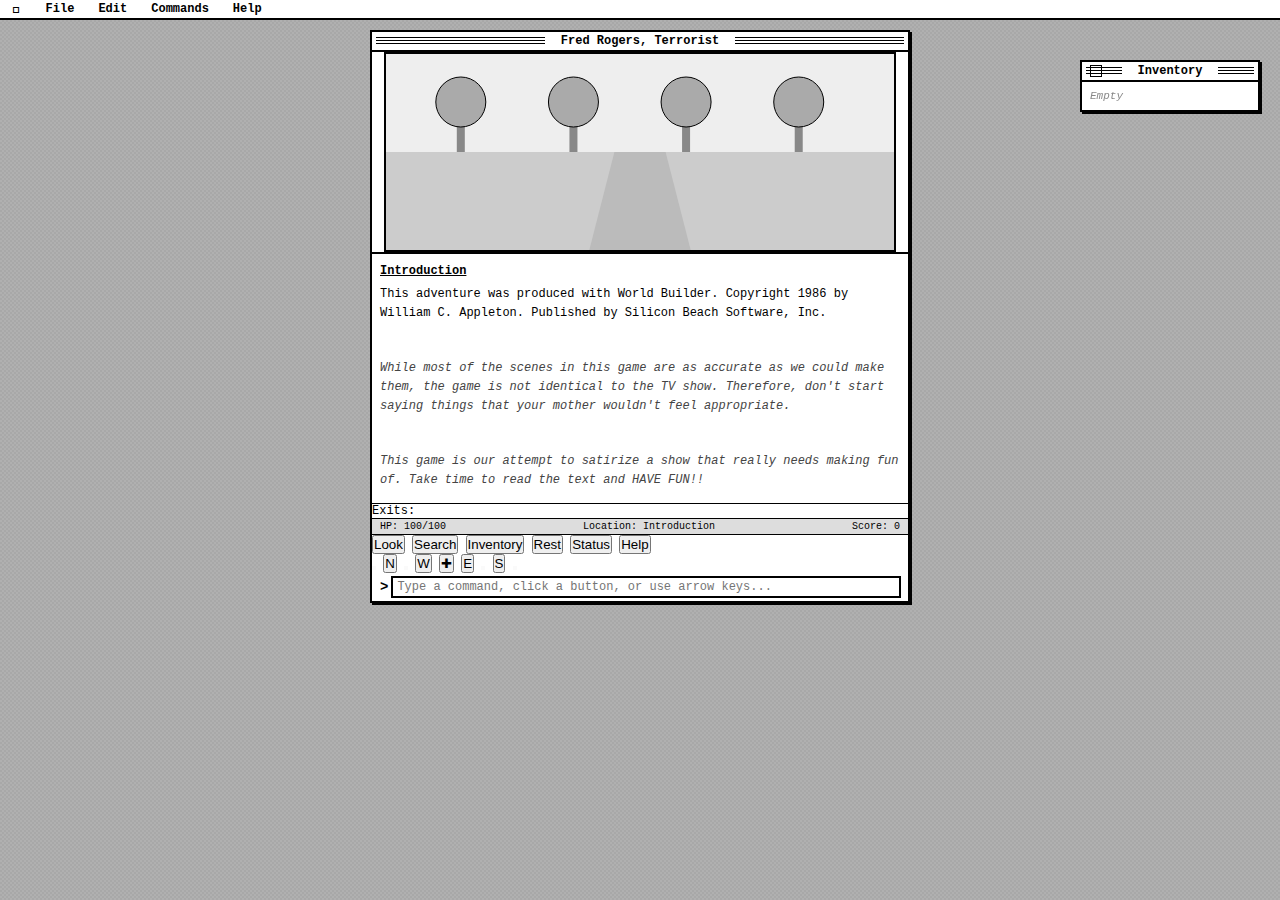
<file: fred-rogers-terrorist/index.html>
<!DOCTYPE html>
<html lang="en">
<head>
    <meta charset="UTF-8">
    <meta name="viewport" content="width=device-width, initial-scale=1.0">
    <title>Fred Rogers, Terrorist</title>
    <link rel="stylesheet" href="style.css">
</head>
<body>
    <div id="desktop">
        <div id="menu-bar">
            <span class="menu-item apple-menu">&#63743;</span>
            <span class="menu-item"><strong>File</strong></span>
            <span class="menu-item"><strong>Edit</strong></span>
            <span class="menu-item"><strong>Commands</strong></span>
            <span class="menu-item"><strong>Help</strong></span>
        </div>

        <div id="game-window">
            <div id="title-bar">
                <div class="title-bar-lines left"></div>
                <span id="window-title">Fred Rogers, Terrorist</span>
                <div class="title-bar-lines right"></div>
            </div>

            <div id="game-content">
                <div id="scene-image">
                    <canvas id="scene-canvas" width="512" height="200"></canvas>
                </div>

                <div id="text-area">
                    <div id="game-text"></div>
                </div>

                <!-- Exits bar showing available directions as clickable links -->
                <div id="exits-bar">
                    <span class="exits-label">Exits:</span>
                    <div id="exits-list"></div>
                </div>

                <div id="status-bar">
                    <span id="status-hp">HP: 100</span>
                    <span id="status-location">Location: Introduction</span>
                    <span id="status-score">Score: 0</span>
                </div>

                <!-- Action buttons panel -->
                <div id="action-panel">
                    <div id="action-buttons">
                        <button class="action-btn" onclick="runCommand('look')" title="Look around">Look</button>
                        <button class="action-btn" onclick="runCommand('search')" title="Search the area">Search</button>
                        <button class="action-btn" onclick="runCommand('inventory')" title="Check inventory">Inventory</button>
                        <button class="action-btn" onclick="runCommand('rest')" title="Rest and heal">Rest</button>
                        <button class="action-btn" onclick="runCommand('status')" title="Check status">Status</button>
                        <button class="action-btn" onclick="runCommand('help')" title="Show help">Help</button>
                    </div>

                    <!-- Compass rose for navigation -->
                    <div id="compass">
                        <button class="compass-btn" id="compass-nw" disabled></button>
                        <button class="compass-btn" id="compass-n" onclick="runCommand('north')" title="Go North (&#8593;)">N</button>
                        <button class="compass-btn" id="compass-ne" disabled></button>
                        <button class="compass-btn" id="compass-w" onclick="runCommand('west')" title="Go West (&#8592;)">W</button>
                        <button class="compass-btn compass-center" id="compass-center">
                            <span id="compass-up" class="compass-ud hidden" onclick="runCommand('up')" title="Go Up (Shift+&#8593;)">U</span>
                            <span id="compass-dot">&#x271A;</span>
                            <span id="compass-down" class="compass-ud hidden" onclick="runCommand('down')" title="Go Down (Shift+&#8595;)">D</span>
                        </button>
                        <button class="compass-btn" id="compass-e" onclick="runCommand('east')" title="Go East (&#8594;)">E</button>
                        <button class="compass-btn" id="compass-sw" disabled></button>
                        <button class="compass-btn" id="compass-s" onclick="runCommand('south')" title="Go South (&#8595;)">S</button>
                        <button class="compass-btn" id="compass-se" disabled></button>
                    </div>
                </div>

                <div id="input-area">
                    <label for="command-input">&gt;</label>
                    <input type="text" id="command-input" autofocus autocomplete="off" placeholder="Type a command, click a button, or use arrow keys...">
                </div>
            </div>
        </div>

        <div id="inventory-window" class="mac-window hidden">
            <div class="title-bar small">
                <div class="title-bar-lines left"></div>
                <span>Inventory</span>
                <div class="title-bar-lines right"></div>
                <div class="close-box" onclick="toggleInventory()"></div>
            </div>
            <div id="inventory-list"></div>
        </div>
    </div>

    <!-- Context menu for right-clicking items/characters -->
    <div id="context-menu" class="hidden">
        <div id="context-menu-items"></div>
    </div>

    <script src="engine.js"></script>
    <script src="data.js"></script>
    <script src="game.js"></script>
</body>
</html>
</file>
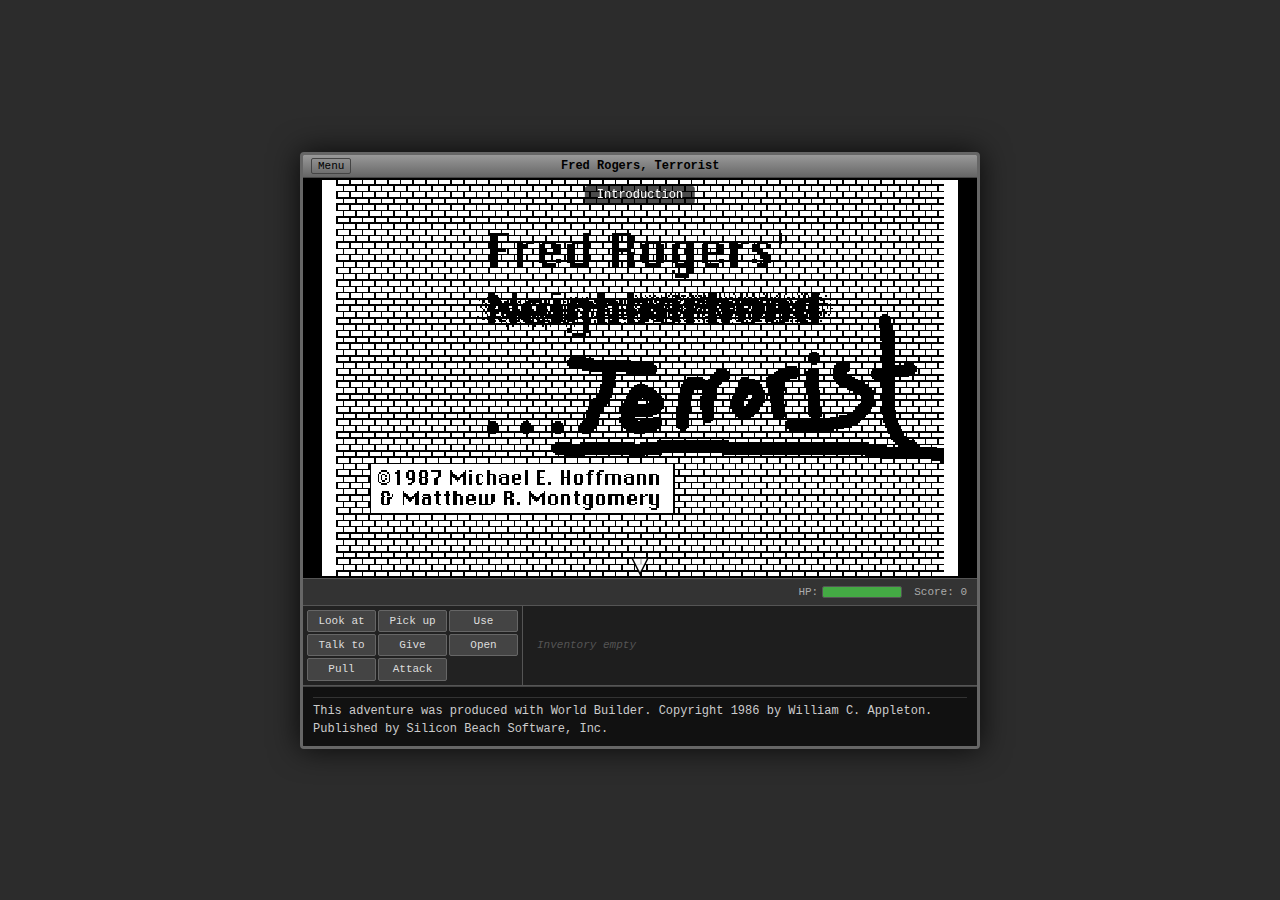
<file: fred-rogers-terrorist/v2/index.html>
<!DOCTYPE html>
<html lang="en">
<head>
    <meta charset="UTF-8">
    <meta name="viewport" content="width=680">
    <title>Fred Rogers, Terrorist — Point & Click Adventure</title>
    <link rel="stylesheet" href="style.css">
</head>
<body>

<div id="game-container">
    <!-- Title Bar -->
    <div id="title-bar">
        <button class="menu-toggle" id="menu-btn">Menu</button>
        <span class="title-text">Fred Rogers, Terrorist</span>
        <span style="width:40px"></span>
    </div>

    <!-- Scene Area -->
    <div id="scene-wrapper">
        <div id="room-name-overlay"></div>
        <canvas id="scene-canvas" width="640" height="400"></canvas>
        <div id="transition-overlay"></div>
        <!-- Dialogue box gets inserted here -->
        <div id="dialogue-container"></div>
        <!-- Combat overlay gets inserted here -->
        <div id="combat-container"></div>
        <!-- Game over overlay -->
        <div id="game-over-overlay" class="hidden"></div>
    </div>

    <!-- Status Bar -->
    <div id="status-bar"></div>

    <!-- Lower Panel: Verbs + Inventory -->
    <div id="lower-panel">
        <div id="verb-panel"></div>
        <div id="inventory-bar"></div>
    </div>

    <!-- Message Log -->
    <div id="message-log"></div>
</div>

<!-- Game Menu (overlay) -->
<div id="game-menu"></div>

<!-- ===========================================
     SCRIPT LOADING ORDER
     =========================================== -->

<!-- Engine -->
<script src="engine/EventBus.js"></script>
<script src="engine/GameState.js"></script>
<script src="engine/SceneRenderer.js"></script>
<script src="engine/VerbSystem.js"></script>
<script src="engine/InputManager.js"></script>
<script src="engine/CommandExecutor.js"></script>
<script src="engine/DialogueManager.js"></script>
<script src="engine/CombatManager.js"></script>
<script src="engine/TransitionManager.js"></script>
<script src="engine/SaveManager.js"></script>

<!-- Data (must load after engine, before UI) -->
<script src="data/constants.js"></script>
<script src="data/items.js"></script>
<script src="data/characters.js"></script>
<script src="data/rooms.js"></script>
<script src="data/dialogues.js"></script>
<script src="data/scripts.js"></script>

<!-- UI -->
<script src="ui/VerbPanel.js"></script>
<script src="ui/InventoryBar.js"></script>
<script src="ui/StatusBar.js"></script>
<script src="ui/MessageLog.js"></script>
<script src="ui/DialogueBox.js"></script>
<script src="ui/CombatOverlay.js"></script>
<script src="ui/CursorManager.js"></script>
<script src="ui/GameMenu.js"></script>

<!-- Main Entry Point -->
<script src="main.js"></script>

</body>
</html>
</file>
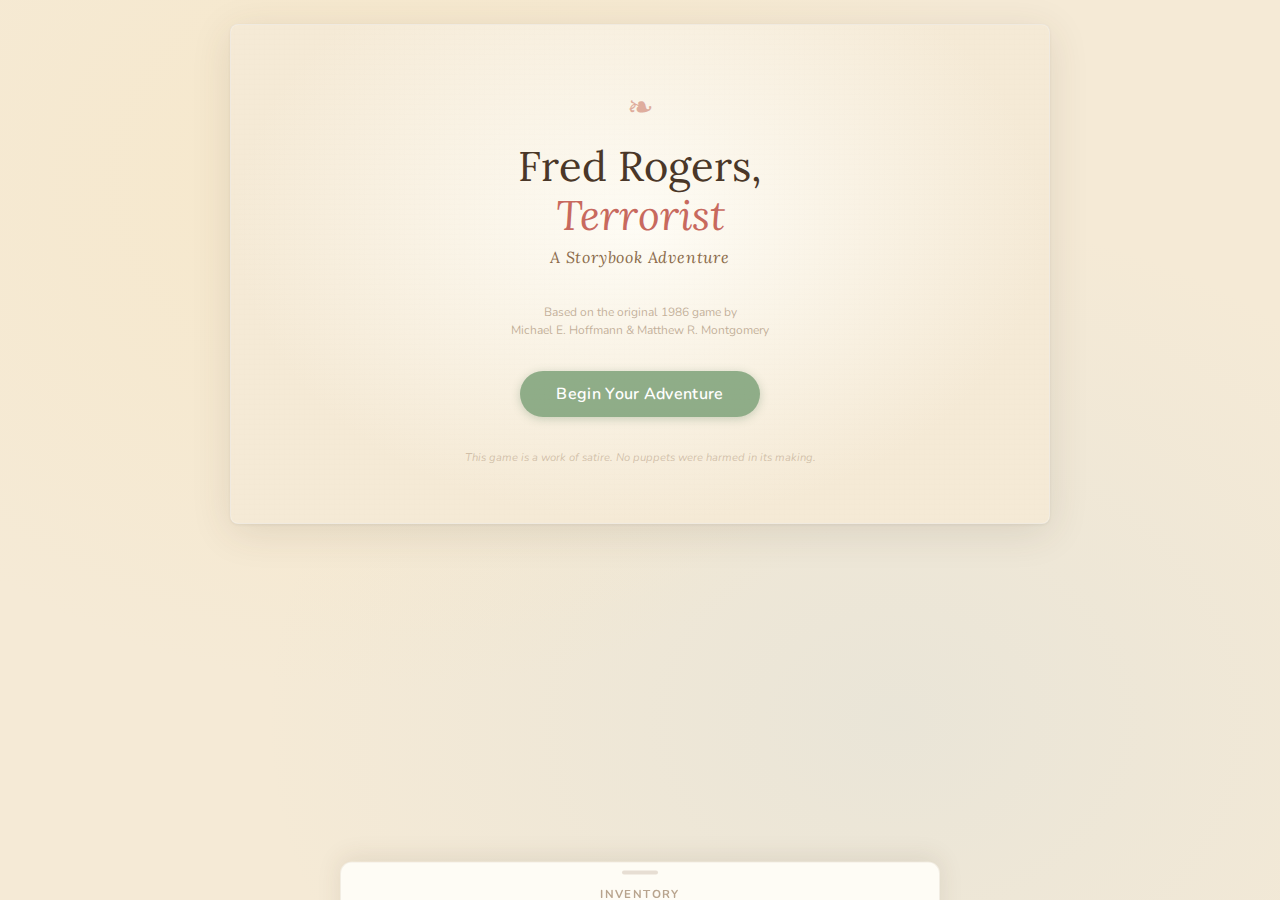
<file: fred-rogers-terrorist/v3/index.html>
<!DOCTYPE html>
<html lang="en">
<head>
    <meta charset="UTF-8">
    <meta name="viewport" content="width=device-width, initial-scale=1.0">
    <title>Fred Rogers, Terrorist — A Storybook Adventure</title>
    <link rel="preconnect" href="https://fonts.googleapis.com">
    <link rel="preconnect" href="https://fonts.gstatic.com" crossorigin>
    <link href="https://fonts.googleapis.com/css2?family=Lora:ital,wght@0,400;0,600;1,400;1,600&family=Nunito:wght@400;600;700&display=swap" rel="stylesheet">
    <link rel="stylesheet" href="style.css">
</head>
<body>

<!-- Inline SVG filters for hand-drawn / watercolor effects -->
<svg width="0" height="0" style="position:absolute" aria-hidden="true">
    <defs>
        <filter id="hand-drawn">
            <feTurbulence type="turbulence" baseFrequency="0.015 0.02"
                          numOctaves="3" result="turbulence" seed="2"/>
            <feDisplacementMap in="SourceGraphic" in2="turbulence"
                               scale="1.5" xChannelSelector="R" yChannelSelector="G"/>
        </filter>
        <filter id="watercolor">
            <feTurbulence type="fractalNoise" baseFrequency="0.04"
                          numOctaves="4" result="noise"/>
            <feDisplacementMap in="SourceGraphic" in2="noise"
                               scale="3" xChannelSelector="R" yChannelSelector="G"/>
            <feGaussianBlur stdDeviation="0.4"/>
        </filter>
        <filter id="paper-grain">
            <feTurbulence type="fractalNoise" baseFrequency="0.65"
                          numOctaves="4" stitchTiles="stitch" result="grain"/>
            <feColorMatrix type="saturate" values="0" in="grain" result="bwgrain"/>
            <feBlend in="SourceGraphic" in2="bwgrain" mode="multiply"/>
        </filter>
        <filter id="soft-glow">
            <feGaussianBlur stdDeviation="3" result="blur"/>
            <feComposite in="SourceGraphic" in2="blur" operator="over"/>
        </filter>
    </defs>
</svg>

<div id="game-wrapper">

    <!-- ==================== TITLE SCREEN ==================== -->
    <div id="title-screen">
        <div class="title-ornament">&#x2767;</div>
        <h1>Fred Rogers,<br><span class="title-accent">Terrorist</span></h1>
        <p class="subtitle">A Storybook Adventure</p>
        <p class="title-tagline">Based on the original 1986 game by<br>Michael E. Hoffmann &amp; Matthew R. Montgomery</p>
        <button id="begin-btn">Begin Your Adventure</button>
        <p class="title-disclaimer">
            <em>This game is a work of satire. No puppets were harmed in its making.</em>
        </p>
    </div>

    <!-- ==================== MAIN GAME ==================== -->
    <div id="game-container">

        <!-- Top nav -->
        <nav id="game-nav">
            <span id="score-display" class="score-badge" aria-live="polite">Score: 0</span>
            <button id="menu-btn" class="nav-btn" aria-label="Open menu">&#9776;</button>
        </nav>

        <!-- Room header -->
        <header id="room-header">
            <h2 id="room-name"></h2>
        </header>

        <!-- Scene viewport -->
        <main id="scene-viewport">
            <div id="scene-layer">
                <!-- Scene art layers and hotspot divs are built dynamically -->
            </div>
            <div id="transition-overlay"></div>
        </main>

        <!-- Narration area -->
        <div id="narration-area">
            <div id="narration-text"></div>
        </div>

        <!-- ==================== DIALOGUE OVERLAY ==================== -->
        <div id="dialogue-overlay" aria-live="polite">
            <div id="dialogue-portrait"></div>
            <div id="dialogue-content">
                <div id="dialogue-speaker"></div>
                <div id="dialogue-text"></div>
                <div id="dialogue-options"></div>
                <div id="dialogue-drop-zone" aria-label="Drop an item here to give it">
                    <span class="drop-icon">&#x2709;</span>
                    <span class="drop-text">Drag an item here...</span>
                </div>
            </div>
        </div>

    </div>

    <!-- ==================== CONTEXT MENU ==================== -->
    <div id="context-menu" role="menu" aria-label="Actions"></div>

    <!-- ==================== INVENTORY DRAWER ==================== -->
    <div id="inventory-drawer">
        <div id="drawer-handle" role="button" aria-label="Toggle inventory" tabindex="0">
            <div class="handle-notch"></div>
            <span class="handle-label">Inventory</span>
        </div>
        <div id="drawer-contents">
            <div id="inventory-empty">Your pockets are empty.</div>
        </div>
    </div>

    <!-- ==================== GAME MENU OVERLAY ==================== -->
    <div id="menu-overlay" class="hidden">
        <div id="menu-panel">
            <h3 class="menu-title">~ Menu ~</h3>
            <button class="menu-action" id="menu-save">Save Game</button>
            <button class="menu-action" id="menu-load">Load Game</button>
            <button class="menu-action" id="menu-restart">Restart</button>
            <button class="menu-action" id="menu-resume">Resume</button>
        </div>
    </div>

</div>

<!-- ==================== SCRIPTS ==================== -->
<script src="js/engine.js"></script>
<script src="js/narrator.js"></script>
<script src="js/items.js"></script>
<script src="js/characters.js"></script>
<script src="js/dialogues.js"></script>
<script src="js/scenes.js"></script>
<script src="js/inventory.js"></script>
<script src="js/main.js"></script>

</body>
</html>
</file>
<file: fred-rogers-terrorist/style.css>
/* Classic Mac System 6 aesthetic */

@font-face {
    font-family: 'Chicago';
    src: local('Chicago');
}

* {
    margin: 0;
    padding: 0;
    box-sizing: border-box;
}

body {
    background-color: #a8a8a8;
    background-image: url('data:image/svg+xml,<svg xmlns="http://www.w3.org/2000/svg" width="4" height="4"><rect width="4" height="4" fill="%23a8a8a8"/><rect x="0" y="0" width="2" height="2" fill="%23b0b0b0"/><rect x="2" y="2" width="2" height="2" fill="%23b0b0b0"/></svg>');
    font-family: 'Chicago', 'Geneva', 'Monaco', 'Courier New', monospace;
    font-size: 12px;
    color: #000;
    overflow: hidden;
    height: 100vh;
    cursor: default;
    -webkit-font-smoothing: none;
    image-rendering: pixelated;
}

/* Menu Bar */
#menu-bar {
    background: #fff;
    border-bottom: 2px solid #000;
    padding: 2px 8px;
    display: flex;
    gap: 16px;
    height: 20px;
    align-items: center;
    font-size: 12px;
    position: fixed;
    top: 0;
    left: 0;
    right: 0;
    z-index: 100;
}

.menu-item {
    cursor: default;
    padding: 0 4px;
}

.apple-menu {
    font-size: 16px;
    line-height: 1;
}

/* Desktop */
#desktop {
    padding-top: 20px;
    height: 100vh;
    display: flex;
    justify-content: center;
    align-items: flex-start;
    padding-top: 30px;
}

/* Game Window */
#game-window {
    background: #fff;
    border: 2px solid #000;
    box-shadow: 2px 2px 0 #000;
    width: 540px;
    max-height: calc(100vh - 40px);
    display: flex;
    flex-direction: column;
    position: relative;
}

/* Title Bar */
#title-bar, .title-bar {
    background: #fff;
    border-bottom: 2px solid #000;
    padding: 2px 4px;
    display: flex;
    align-items: center;
    justify-content: center;
    gap: 8px;
    height: 20px;
    cursor: default;
    flex-shrink: 0;
}

.title-bar-lines {
    flex: 1;
    height: 10px;
    background: repeating-linear-gradient(
        to bottom,
        transparent 0px,
        transparent 1px,
        #000 1px,
        #000 2px,
        transparent 2px,
        transparent 3px
    );
}

#window-title, .title-bar span {
    font-size: 12px;
    font-weight: bold;
    white-space: nowrap;
    padding: 0 8px;
}

.close-box {
    width: 12px;
    height: 12px;
    border: 1px solid #000;
    position: absolute;
    left: 8px;
    cursor: pointer;
}

/* Game Content */
#game-content {
    display: flex;
    flex-direction: column;
    overflow: hidden;
    flex: 1;
}

/* Scene Image Area */
#scene-image {
    border-bottom: 2px solid #000;
    background: #fff;
    display: flex;
    justify-content: center;
    align-items: center;
    flex-shrink: 0;
}

#scene-canvas {
    width: 512px;
    height: 200px;
    display: block;
    image-rendering: pixelated;
}

/* Text Area */
#text-area {
    padding: 8px;
    overflow-y: auto;
    flex: 1;
    min-height: 180px;
    max-height: 250px;
    border-bottom: 1px solid #000;
    background: #fff;
}

#game-text {
    line-height: 1.6;
    font-size: 12px;
}

#game-text p {
    margin-bottom: 8px;
}

#game-text .room-name {
    font-weight: bold;
    text-decoration: underline;
    margin-bottom: 4px;
}

#game-text .system-msg {
    font-style: italic;
    color: #444;
}

#game-text .combat-msg {
    font-weight: bold;
}

#game-text .item-msg {
    color: #333;
}

#game-text .error-msg {
    font-style: italic;
}

#game-text .win-msg {
    font-weight: bold;
    font-size: 14px;
    text-align: center;
    padding: 12px;
    border: 2px solid #000;
    margin: 8px;
}

#game-text .lose-msg {
    font-weight: bold;
    text-align: center;
    padding: 12px;
    border: 2px double #000;
    margin: 8px;
}

/* Status Bar */
#status-bar {
    background: #ddd;
    border-top: 1px solid #000;
    border-bottom: 1px solid #000;
    padding: 2px 8px;
    display: flex;
    justify-content: space-between;
    font-size: 10px;
    flex-shrink: 0;
}

/* Input Area */
#input-area {
    display: flex;
    align-items: center;
    padding: 4px 8px;
    background: #fff;
    flex-shrink: 0;
}

#input-area label {
    font-weight: bold;
    margin-right: 4px;
    font-size: 14px;
}

#command-input {
    flex: 1;
    border: 1px solid #000;
    padding: 2px 4px;
    font-family: 'Chicago', 'Geneva', 'Monaco', 'Courier New', monospace;
    font-size: 12px;
    background: #fff;
    outline: none;
    -webkit-font-smoothing: none;
}

#command-input:focus {
    box-shadow: 0 0 0 1px #000;
}

/* Inventory Window */
#inventory-window {
    position: fixed;
    top: 60px;
    right: 20px;
    background: #fff;
    border: 2px solid #000;
    box-shadow: 2px 2px 0 #000;
    width: 180px;
    z-index: 50;
}

#inventory-window .title-bar {
    position: relative;
}

#inventory-list {
    padding: 8px;
    font-size: 11px;
    max-height: 200px;
    overflow-y: auto;
}

#inventory-list .inv-item {
    padding: 2px 0;
    cursor: default;
}

#inventory-list .inv-item:before {
    content: '• ';
}

#inventory-list .inv-empty {
    font-style: italic;
    color: #888;
}

.hidden {
    display: none !important;
}

/* Scrollbar styling */
#text-area::-webkit-scrollbar {
    width: 16px;
}

#text-area::-webkit-scrollbar-track {
    background: #fff;
    border-left: 1px solid #000;
}

#text-area::-webkit-scrollbar-thumb {
    background: #aaa;
    border: 1px solid #000;
}

#text-area::-webkit-scrollbar-button:single-button:vertical:decrement {
    background: #ddd;
    border: 1px solid #000;
    height: 16px;
}

#text-area::-webkit-scrollbar-button:single-button:vertical:increment {
    background: #ddd;
    border: 1px solid #000;
    height: 16px;
}

/* Dialog box for game over / restart */
.dialog-overlay {
    position: fixed;
    top: 0;
    left: 0;
    right: 0;
    bottom: 0;
    background: rgba(0, 0, 0, 0.3);
    display: flex;
    justify-content: center;
    align-items: center;
    z-index: 200;
}

.dialog-box {
    background: #fff;
    border: 2px solid #000;
    box-shadow: 3px 3px 0 #000;
    padding: 16px;
    max-width: 300px;
    text-align: center;
}

.dialog-box p {
    margin-bottom: 12px;
    font-size: 12px;
}

.dialog-box button {
    background: #fff;
    border: 2px solid #000;
    padding: 4px 16px;
    font-family: 'Chicago', 'Geneva', 'Monaco', 'Courier New', monospace;
    font-size: 12px;
    cursor: pointer;
    box-shadow: 2px 2px 0 #000;
    margin: 0 4px;
}

.dialog-box button:active {
    box-shadow: none;
    transform: translate(2px, 2px);
}

.dialog-box button.primary {
    background: #000;
    color: #fff;
}
</file>
<file: fred-rogers-terrorist/v3/style.css>
/**
 * Fred Rogers, Terrorist v3 — Storybook Adventure
 * CSS Design System
 */

/* ============================================
   DESIGN TOKENS
   ============================================ */
:root {
    /* Warm storybook palette */
    --cream: #fdf6e3;
    --parchment: #f5ead6;
    --warm-white: #fefcf5;
    --soft-yellow: #f9e4b7;
    --muted-red: #c8695e;
    --dusty-rose: #d4907e;
    --sage-green: #8fad88;
    --forest-green: #5a7d5a;
    --dusty-blue: #7a9bb5;
    --sky-blue: #a8c8e0;
    --warm-brown: #8b6b4a;
    --dark-brown: #4a3728;
    --charcoal: #3a3530;
    --soft-black: #2d2926;

    /* Typography */
    --font-narration: 'Lora', 'Georgia', serif;
    --font-ui: 'Nunito', 'Segoe UI', sans-serif;

    /* Layout */
    --game-width: 820px;
    --scene-ratio: 16 / 10;
    --radius-soft: 12px;
    --radius-round: 24px;

    /* Shadows */
    --shadow-soft: 0 4px 20px rgba(74, 55, 40, 0.15);
    --shadow-paper: inset 0 2px 8px rgba(74, 55, 40, 0.08);
    --shadow-glow: 0 0 14px rgba(249, 228, 183, 0.6);

    /* Transitions */
    --ease-gentle: 0.4s cubic-bezier(0.25, 0.46, 0.45, 0.94);
    --ease-bounce: 0.5s cubic-bezier(0.34, 1.56, 0.64, 1);
}

/* ============================================
   RESET & BASE
   ============================================ */
*, *::before, *::after {
    margin: 0;
    padding: 0;
    box-sizing: border-box;
}

body {
    background:
        radial-gradient(ellipse at 30% 20%, rgba(249,228,183,0.35) 0%, transparent 50%),
        radial-gradient(ellipse at 70% 80%, rgba(168,200,224,0.15) 0%, transparent 50%),
        var(--parchment);
    font-family: var(--font-narration);
    color: var(--dark-brown);
    min-height: 100vh;
    display: flex;
    justify-content: center;
    align-items: flex-start;
    padding: 1.5rem 1rem;
    line-height: 1.6;
    -webkit-font-smoothing: antialiased;
}

/* ============================================
   GAME WRAPPER — "Open Book" Container
   ============================================ */
#game-wrapper {
    position: relative;
    width: 100%;
    max-width: var(--game-width);
    min-height: 500px;
    background: var(--warm-white);
    border-radius: 8px;
    box-shadow:
        0 1px 3px rgba(0,0,0,0.06),
        0 8px 40px rgba(74,55,40,0.12),
        var(--shadow-paper);
    overflow: hidden;
    border: 1px solid rgba(139,107,74,0.12);
}

/* Paper grain texture overlay */
#game-wrapper::before {
    content: '';
    position: absolute;
    inset: 0;
    background-image:
        repeating-linear-gradient(0deg, transparent, transparent 3px, rgba(139,107,74,0.012) 3px, transparent 5px),
        repeating-linear-gradient(90deg, transparent, transparent 3px, rgba(139,107,74,0.008) 3px, transparent 5px);
    pointer-events: none;
    z-index: 500;
}

/* ============================================
   TITLE SCREEN
   ============================================ */
#title-screen {
    position: absolute;
    inset: 0;
    z-index: 200;
    display: flex;
    flex-direction: column;
    align-items: center;
    justify-content: center;
    background:
        radial-gradient(ellipse at 50% 40%, var(--warm-white) 0%, var(--parchment) 70%),
        var(--cream);
    text-align: center;
    padding: 2rem;
}

#title-screen.hidden {
    display: none;
}

.title-ornament {
    font-size: 2rem;
    color: var(--dusty-rose);
    margin-bottom: 0.5rem;
    opacity: 0.7;
}

#title-screen h1 {
    font-family: var(--font-narration);
    font-size: 2.6rem;
    font-weight: 400;
    color: var(--dark-brown);
    line-height: 1.2;
    margin-bottom: 0.3rem;
}

.title-accent {
    color: var(--muted-red);
    font-style: italic;
}

.subtitle {
    font-family: var(--font-narration);
    font-size: 1rem;
    color: var(--warm-brown);
    font-style: italic;
    margin-bottom: 2rem;
    letter-spacing: 0.05em;
}

.title-tagline {
    font-family: var(--font-ui);
    font-size: 0.75rem;
    color: rgba(139,107,74,0.5);
    line-height: 1.5;
    margin-bottom: 2rem;
}

#begin-btn {
    font-family: var(--font-ui);
    font-size: 1rem;
    font-weight: 600;
    padding: 12px 36px;
    background: var(--sage-green);
    color: white;
    border: none;
    border-radius: var(--radius-round);
    cursor: pointer;
    box-shadow: 0 2px 10px rgba(90,125,90,0.3);
    transition: all 0.2s ease;
    letter-spacing: 0.02em;
}

#begin-btn:hover {
    background: var(--forest-green);
    transform: translateY(-2px);
    box-shadow: 0 4px 16px rgba(90,125,90,0.4);
}

#begin-btn:active {
    transform: translateY(0);
}

.title-disclaimer {
    font-family: var(--font-ui);
    font-size: 0.7rem;
    color: rgba(139,107,74,0.35);
    margin-top: 2rem;
}

/* ============================================
   GAME CONTAINER
   ============================================ */
#game-container {
    position: relative;
    display: flex;
    flex-direction: column;
    min-height: 400px;
}

/* ============================================
   GAME NAV
   ============================================ */
#game-nav {
    position: absolute;
    top: 8px;
    right: 12px;
    z-index: 60;
    display: flex;
    align-items: center;
    gap: 6px;
}

.nav-btn {
    background: rgba(253,246,227,0.8);
    border: 1px solid rgba(139,107,74,0.15);
    border-radius: 6px;
    padding: 4px 10px;
    font-size: 1.1rem;
    color: var(--warm-brown);
    cursor: pointer;
    transition: all 0.15s;
    backdrop-filter: blur(4px);
}

.nav-btn:hover {
    background: var(--warm-white);
    box-shadow: var(--shadow-soft);
}

.score-badge {
    font-family: var(--font-ui);
    font-size: 0.72rem;
    font-weight: 700;
    color: var(--warm-brown);
    background: rgba(253,246,227,0.8);
    border: 1px solid rgba(139,107,74,0.12);
    border-radius: 10px;
    padding: 3px 10px;
    letter-spacing: 0.02em;
    backdrop-filter: blur(4px);
}

/* ============================================
   ROOM HEADER
   ============================================ */
#room-header {
    text-align: center;
    padding: 0.6rem 1rem 0.3rem;
    background: linear-gradient(to bottom, rgba(245,234,214,0.5), transparent);
}

#room-header h2 {
    font-family: var(--font-narration);
    font-weight: 400;
    font-size: 1.35rem;
    color: var(--warm-brown);
    letter-spacing: 0.02em;
}

#room-header h2::before,
#room-header h2::after {
    content: '\2767'; /* ❧ ornament */
    margin: 0 0.6rem;
    color: var(--dusty-rose);
    font-size: 0.9rem;
    opacity: 0.5;
    vertical-align: middle;
}

/* ============================================
   SCENE VIEWPORT
   ============================================ */
#scene-viewport {
    position: relative;
    width: calc(100% - 2.5rem);
    aspect-ratio: var(--scene-ratio);
    margin: 0.25rem auto 0.5rem;
    border-radius: var(--radius-soft);
    overflow: hidden;
    box-shadow:
        var(--shadow-paper),
        inset 0 0 50px rgba(139,107,74,0.04);
    background: var(--cream);
}

/* Watercolor edge frame */
#scene-viewport::after {
    content: '';
    position: absolute;
    inset: -1px;
    border: 3px solid rgba(139,107,74,0.15);
    border-radius: inherit;
    filter: url(#watercolor);
    pointer-events: none;
    z-index: 10;
}

#scene-layer {
    position: absolute;
    inset: 0;
    transition: opacity 0.35s ease;
}

#scene-layer.fading {
    opacity: 0;
}

/* Scene art base layer classes */
.scene-el {
    position: absolute;
    pointer-events: none;
}

/* ============================================
   SCENE ART PRIMITIVES
   ============================================ */

/* Walls & floors */
.art-wall {
    background: linear-gradient(to bottom, var(--cream), var(--parchment));
}

.art-floor-wood {
    background:
        repeating-linear-gradient(90deg,
            rgba(139,107,74,0.06) 0px, transparent 1px, transparent 48px, rgba(139,107,74,0.06) 49px),
        linear-gradient(to bottom, #c4a882, #b09572);
}

.art-floor-tile {
    background:
        repeating-conic-gradient(rgba(139,107,74,0.04) 0% 25%, transparent 0% 50%) 0 0 / 20px 20px,
        linear-gradient(to bottom, #d8cfc0, #c8bfb0);
}

.art-sky {
    background: linear-gradient(to bottom, var(--sky-blue), #cfe0ee 50%, var(--cream));
}

.art-grass {
    background: linear-gradient(to bottom, #a3c49a, var(--sage-green), var(--forest-green));
}

.art-grass-dark {
    background: linear-gradient(to bottom, var(--sage-green), #4a6b4a, #3a5a3a);
}

.art-water {
    background: linear-gradient(to bottom, #5a7d8a, #3d5c6a, #2d4c5a);
    overflow: hidden;
}

.art-water::after {
    content: '';
    position: absolute;
    inset: 0;
    background: repeating-linear-gradient(
        0deg, transparent, transparent 6px, rgba(255,255,255,0.04) 6px, transparent 12px
    );
    animation: waterRipple 4s linear infinite;
}

@keyframes waterRipple {
    0%   { transform: translateY(0); }
    100% { transform: translateY(-12px); }
}

.art-darkness {
    background: radial-gradient(ellipse at 50% 40%, #2a2520 0%, #110e0b 70%, #050403 100%);
}

.art-sewer-wall {
    background: linear-gradient(to bottom, #4a4540, #3a3530, #2d2926);
}

.art-path {
    background: linear-gradient(to bottom, #b09572, #9a8062);
}

.art-door {
    background: linear-gradient(to bottom, #8b6b4a, #7a5a3a);
    border-radius: 3px 3px 0 0;
    box-shadow: inset 0 1px 3px rgba(0,0,0,0.15);
}

.art-window {
    background: linear-gradient(to bottom, #cde4f0, #a8c8e0);
    border: 2px solid #8b7b6a;
    border-radius: 2px;
    box-shadow: inset 0 0 10px rgba(168,200,224,0.4);
}

.art-window-glow {
    background: radial-gradient(ellipse, rgba(249,228,183,0.3) 0%, transparent 70%);
}

.art-furniture {
    border-radius: 3px;
    box-shadow: 0 2px 6px rgba(0,0,0,0.1);
}

.art-tree {
    background: radial-gradient(ellipse at 50% 60%, var(--sage-green), var(--forest-green) 70%);
    border-radius: 50% 50% 5% 5%;
}

.art-trunk {
    background: linear-gradient(to right, #7a5a3a, #8b6b4a, #7a5a3a);
    border-radius: 2px;
}

/* ============================================
   HOTSPOTS
   ============================================ */
.hotspot {
    position: absolute;
    cursor: pointer;
    border-radius: 6px;
    transition: all 0.25s ease;
    z-index: 5;
}

.hotspot:hover {
    box-shadow: var(--shadow-glow);
    background: rgba(249,228,183,0.18);
}

.hotspot:focus-visible {
    outline: 2px solid var(--dusty-blue);
    outline-offset: 2px;
}

.hotspot[data-type="exit"] {
    cursor: pointer;
    background: rgba(139,107,74,0.06);
    border: 1.5px dashed rgba(139,107,74,0.15);
}

.hotspot[data-type="exit"]:hover {
    box-shadow: 0 0 14px rgba(168,200,224,0.5);
    background: rgba(168,200,224,0.15);
    border-color: rgba(122,155,181,0.4);
}

/* Arrow indicator inside exit hotspots */
.exit-arrow {
    position: absolute;
    top: 50%;
    left: 50%;
    transform: translate(-50%, -50%);
    font-size: 1.6rem;
    color: rgba(139,107,74,0.4);
    pointer-events: none;
    font-family: var(--font-ui);
    font-weight: 700;
    text-shadow: 0 1px 3px rgba(255,255,255,0.6);
    animation: exitPulse 2.5s ease-in-out infinite;
}

.hotspot[data-type="exit"]:hover .exit-arrow {
    color: rgba(122,155,181,0.7);
}

/* Show exit labels always */
.hotspot[data-type="exit"] .hotspot-label {
    opacity: 0.6;
    font-size: 0.65rem;
}

.hotspot[data-type="character"] {
    box-shadow: 0 0 10px rgba(200,105,94,0.15);
    background: rgba(200,105,94,0.04);
}

.hotspot[data-type="character"]:hover {
    box-shadow: 0 0 18px rgba(200,105,94,0.4);
    background: rgba(200,105,94,0.1);
}

/* Always show labels for characters and items */
.hotspot[data-type="character"] .hotspot-label,
.hotspot[data-type="item"] .hotspot-label {
    opacity: 0.85;
}

.character-indicator {
    position: absolute;
    top: 50%;
    left: 50%;
    transform: translate(-50%, -50%);
    font-size: 3rem;
    pointer-events: none;
    filter: drop-shadow(0 2px 6px rgba(0,0,0,0.3));
    transition: transform 0.2s ease;
    /* Circular backdrop behind emoji */
    background: radial-gradient(circle, rgba(253,246,227,0.85) 40%, rgba(245,234,214,0.5) 70%, transparent 100%);
    width: 3.6rem;
    height: 3.6rem;
    border-radius: 50%;
    display: flex;
    align-items: center;
    justify-content: center;
    box-shadow: 0 0 12px rgba(200,105,94,0.25);
    animation: characterBob 3s ease-in-out infinite;
}

.hotspot[data-type="character"]:hover .character-indicator {
    transform: translate(-50%, -50%) scale(1.15);
    box-shadow: 0 0 20px rgba(200,105,94,0.4);
}

@keyframes characterBob {
    0%, 100% { transform: translate(-50%, -50%) translateY(0); }
    50%      { transform: translate(-50%, -50%) translateY(-4px); }
}

.item-indicator {
    position: absolute;
    top: 50%;
    left: 50%;
    transform: translate(-50%, -50%);
    font-size: 2rem;
    pointer-events: none;
    filter: drop-shadow(0 2px 4px rgba(0,0,0,0.2));
    transition: transform 0.2s ease;
    /* Rounded backdrop */
    background: radial-gradient(circle, rgba(249,228,183,0.8) 35%, rgba(249,228,183,0.3) 65%, transparent 100%);
    width: 2.6rem;
    height: 2.6rem;
    border-radius: 50%;
    display: flex;
    align-items: center;
    justify-content: center;
    animation: itemShimmer 2.5s ease-in-out infinite;
}

.hotspot[data-type="item"]:hover .item-indicator {
    transform: translate(-50%, -50%) scale(1.2);
}

.hotspot[data-type="item"] {
    box-shadow: 0 0 8px rgba(249,228,183,0.3);
}

@keyframes itemShimmer {
    0%, 100% { box-shadow: 0 0 6px rgba(249,228,183,0.3); }
    50%      { box-shadow: 0 0 16px rgba(249,228,183,0.7); }
}

/* Hotspot tooltip */
.hotspot-label {
    position: absolute;
    bottom: calc(100% + 6px);
    left: 50%;
    transform: translateX(-50%);
    background: var(--warm-white);
    color: var(--dark-brown);
    font-family: var(--font-ui);
    font-size: 0.75rem;
    font-weight: 600;
    padding: 3px 10px;
    border-radius: 8px;
    white-space: nowrap;
    box-shadow: 0 2px 8px rgba(74,55,40,0.15);
    opacity: 0;
    pointer-events: none;
    transition: opacity 0.2s;
    z-index: 15;
}

.hotspot:hover .hotspot-label {
    opacity: 1;
}

/* Exit direction indicators */
.exit-indicator {
    position: absolute;
    font-size: 1.2rem;
    color: rgba(139,107,74,0.25);
    pointer-events: none;
    z-index: 4;
    transition: color 0.3s;
    animation: exitPulse 2.5s ease-in-out infinite;
}

.hotspot[data-type="exit"]:hover ~ .exit-indicator,
.exit-indicator.active {
    color: rgba(139,107,74,0.5);
}

@keyframes exitPulse {
    0%, 100% { opacity: 0.4; }
    50%      { opacity: 0.8; }
}

/* ============================================
   TRANSITION OVERLAY
   ============================================ */
#transition-overlay {
    position: absolute;
    inset: 0;
    background: var(--parchment);
    opacity: 0;
    pointer-events: none;
    z-index: 20;
    transition: opacity 0.3s ease;
}

#transition-overlay.active {
    opacity: 1;
}

/* Directional slide animations for scene entry */
@keyframes slideFromEast {
    from { transform: translateX(40px); opacity: 0; }
    to   { transform: translateX(0);    opacity: 1; }
}
@keyframes slideFromWest {
    from { transform: translateX(-40px); opacity: 0; }
    to   { transform: translateX(0);     opacity: 1; }
}
@keyframes slideFromNorth {
    from { transform: translateY(-30px); opacity: 0; }
    to   { transform: translateY(0);     opacity: 1; }
}
@keyframes slideFromSouth {
    from { transform: translateY(30px); opacity: 0; }
    to   { transform: translateY(0);    opacity: 1; }
}
@keyframes fadeInGentle {
    from { opacity: 0; }
    to   { opacity: 1; }
}

/* ============================================
   NARRATION AREA
   ============================================ */
#narration-area {
    padding: 0.6rem 1.8rem 0.8rem;
    min-height: 70px;
    max-height: 120px;
    overflow-y: auto;
    border-top: 1px solid rgba(139,107,74,0.08);
    background: linear-gradient(to bottom, rgba(253,246,227,0.3), transparent);
}

#narration-text {
    font-family: var(--font-narration);
    font-size: 0.95rem;
    line-height: 1.7;
    color: var(--dark-brown);
}

.narration-line {
    margin-bottom: 0.4rem;
    animation: narrateFadeIn 0.3s ease;
}

@keyframes narrateFadeIn {
    from { opacity: 0; transform: translateY(4px); }
    to   { opacity: 1; transform: translateY(0); }
}

.narration-normal { color: var(--dark-brown); }
.narration-discovery { color: var(--forest-green); font-weight: 500; }
.narration-character { color: var(--muted-red); font-style: italic; }
.narration-item { color: var(--dusty-blue); }
.narration-hint { color: var(--warm-brown); font-style: italic; opacity: 0.7; }

/* Typewriter cursor blink */
.narration-cursor {
    display: inline-block;
    width: 2px;
    height: 1em;
    background: var(--dark-brown);
    margin-left: 1px;
    animation: cursorBlink 0.8s step-end infinite;
    vertical-align: text-bottom;
}

@keyframes cursorBlink {
    0%, 100% { opacity: 1; }
    50%      { opacity: 0; }
}

/* ============================================
   CONTEXT MENU
   ============================================ */
#context-menu {
    position: fixed;
    background: var(--warm-white);
    border-radius: var(--radius-soft);
    box-shadow: 0 4px 24px rgba(74,55,40,0.2);
    padding: 5px;
    display: none;
    z-index: 100;
    min-width: 130px;
    border: 1px solid rgba(139,107,74,0.12);
}

#context-menu.visible {
    display: flex;
    flex-direction: column;
    gap: 1px;
    animation: menuAppear 0.15s ease-out;
}

@keyframes menuAppear {
    from { opacity: 0; transform: translateY(6px) scale(0.95); }
    to   { opacity: 1; transform: translateY(0) scale(1); }
}

.context-action {
    padding: 8px 14px;
    font-family: var(--font-ui);
    font-size: 0.85rem;
    font-weight: 600;
    color: var(--dark-brown);
    border: none;
    background: transparent;
    border-radius: 8px;
    cursor: pointer;
    text-align: left;
    transition: background 0.12s;
    display: flex;
    align-items: center;
    gap: 8px;
}

.context-action:hover {
    background: rgba(143,173,136,0.12);
}

.context-action:active {
    background: rgba(143,173,136,0.2);
}

.action-icon {
    font-size: 0.9rem;
    width: 1.2em;
    text-align: center;
    opacity: 0.6;
}

/* ============================================
   INVENTORY DRAWER
   ============================================ */
#inventory-drawer {
    position: fixed;
    bottom: 0;
    left: 50%;
    transform: translateX(-50%) translateY(calc(100% - 38px));
    width: min(600px, 92vw);
    background: var(--warm-white);
    border-radius: var(--radius-soft) var(--radius-soft) 0 0;
    box-shadow: 0 -4px 24px rgba(74,55,40,0.1);
    transition: transform var(--ease-gentle);
    z-index: 80;
    border: 1px solid rgba(139,107,74,0.1);
    border-bottom: none;
}

#inventory-drawer.open {
    transform: translateX(-50%) translateY(0);
}

#drawer-handle {
    text-align: center;
    padding: 8px 12px;
    cursor: pointer;
    user-select: none;
}

.handle-notch {
    width: 36px;
    height: 4px;
    background: rgba(139,107,74,0.2);
    border-radius: 2px;
    margin: 0 auto 5px;
}

.handle-label {
    font-family: var(--font-ui);
    font-size: 0.72rem;
    font-weight: 700;
    color: var(--warm-brown);
    letter-spacing: 0.12em;
    text-transform: uppercase;
    opacity: 0.6;
}

.handle-count {
    display: inline-block;
    background: var(--muted-red);
    color: white;
    font-family: var(--font-ui);
    font-size: 0.6rem;
    font-weight: 700;
    min-width: 16px;
    height: 16px;
    line-height: 16px;
    text-align: center;
    border-radius: 8px;
    margin-left: 4px;
    vertical-align: middle;
}

#drawer-contents {
    display: flex;
    gap: 6px;
    padding: 8px 14px 14px;
    overflow-x: auto;
    min-height: 80px;
    align-items: flex-start;
}

#inventory-empty {
    font-family: var(--font-ui);
    font-size: 0.8rem;
    color: rgba(139,107,74,0.3);
    font-style: italic;
    padding: 16px 0;
    width: 100%;
    text-align: center;
}

.inventory-card {
    width: 68px;
    min-width: 68px;
    display: flex;
    flex-direction: column;
    align-items: center;
    gap: 4px;
    padding: 6px;
    border-radius: 10px;
    cursor: grab;
    transition: all 0.2s;
    border: 1.5px solid transparent;
    user-select: none;
}

.inventory-card:hover {
    background: rgba(249,228,183,0.3);
    border-color: rgba(139,107,74,0.12);
}

.inventory-card.dragging {
    opacity: 0.4;
    cursor: grabbing;
}

.inventory-card:active {
    cursor: grabbing;
}

.item-icon {
    width: 42px;
    height: 42px;
    border-radius: 8px;
    display: flex;
    align-items: center;
    justify-content: center;
    font-size: 1.4rem;
    background: rgba(245,234,214,0.5);
    border: 1px solid rgba(139,107,74,0.1);
    transition: transform 0.2s;
}

.inventory-card:hover .item-icon {
    transform: scale(1.05);
}

.item-name {
    font-family: var(--font-ui);
    font-size: 0.6rem;
    font-weight: 600;
    color: var(--warm-brown);
    text-align: center;
    line-height: 1.2;
    max-width: 64px;
    overflow: hidden;
    text-overflow: ellipsis;
    white-space: nowrap;
}

/* ============================================
   DIALOGUE OVERLAY
   ============================================ */
#dialogue-overlay {
    position: absolute;
    bottom: 0;
    left: 0;
    right: 0;
    background: linear-gradient(to top, var(--warm-white), rgba(253,246,227,0.97));
    border-top: 2px solid rgba(139,107,74,0.08);
    display: none;
    gap: 16px;
    padding: 16px 20px;
    z-index: 30;
    border-radius: var(--radius-soft) var(--radius-soft) 0 0;
    box-shadow: 0 -4px 20px rgba(74,55,40,0.08);
}

#dialogue-overlay.active {
    display: flex;
    animation: dialogueSlideUp 0.3s ease-out;
}

@keyframes dialogueSlideUp {
    from { transform: translateY(20px); opacity: 0; }
    to   { transform: translateY(0);    opacity: 1; }
}

#dialogue-portrait {
    width: 72px;
    height: 72px;
    border-radius: 50%;
    border: 3px solid var(--dusty-rose);
    flex-shrink: 0;
    display: flex;
    align-items: center;
    justify-content: center;
    font-size: 2rem;
    background: var(--cream);
    box-shadow: 0 2px 8px rgba(0,0,0,0.08);
    overflow: hidden;
}

#dialogue-content {
    flex: 1;
    min-width: 0;
}

#dialogue-speaker {
    font-family: var(--font-ui);
    font-weight: 700;
    font-size: 0.85rem;
    color: var(--muted-red);
    text-transform: uppercase;
    letter-spacing: 0.05em;
    margin-bottom: 4px;
}

#dialogue-text {
    font-family: var(--font-narration);
    font-size: 0.92rem;
    color: var(--charcoal);
    font-style: italic;
    line-height: 1.5;
    margin-bottom: 8px;
}

#dialogue-options {
    display: flex;
    flex-direction: column;
    gap: 3px;
}

.dialogue-option {
    background: transparent;
    border: 1px solid rgba(139,107,74,0.12);
    border-radius: 8px;
    padding: 6px 12px;
    font-family: var(--font-ui);
    font-size: 0.82rem;
    font-weight: 600;
    color: var(--dusty-blue);
    cursor: pointer;
    text-align: left;
    transition: all 0.12s;
}

.dialogue-option:hover {
    background: rgba(122,155,181,0.08);
    border-color: var(--dusty-blue);
    color: var(--dark-brown);
}

#dialogue-drop-zone {
    margin-top: 8px;
    padding: 10px;
    border: 2px dashed rgba(139,107,74,0.18);
    border-radius: 8px;
    text-align: center;
    font-family: var(--font-ui);
    font-size: 0.72rem;
    color: rgba(139,107,74,0.35);
    transition: all 0.2s;
    display: flex;
    align-items: center;
    justify-content: center;
    gap: 6px;
}

#dialogue-drop-zone .drop-icon {
    font-size: 0.9rem;
    opacity: 0.5;
}

#dialogue-drop-zone.drag-over {
    border-color: var(--sage-green);
    background: rgba(143,173,136,0.06);
    color: var(--forest-green);
}

/* ============================================
   MENU OVERLAY
   ============================================ */
#menu-overlay {
    position: fixed;
    inset: 0;
    z-index: 150;
    display: flex;
    justify-content: center;
    align-items: center;
    background: rgba(45,41,38,0.5);
    backdrop-filter: blur(3px);
}

#menu-overlay.hidden {
    display: none;
}

#menu-panel {
    background: var(--warm-white);
    border: 1px solid rgba(139,107,74,0.15);
    border-radius: var(--radius-soft);
    padding: 24px 28px;
    min-width: 240px;
    display: flex;
    flex-direction: column;
    gap: 8px;
    box-shadow: 0 8px 40px rgba(74,55,40,0.2);
}

.menu-title {
    text-align: center;
    font-family: var(--font-narration);
    font-weight: 400;
    font-size: 1.1rem;
    color: var(--warm-brown);
    margin-bottom: 6px;
}

.menu-action {
    font-family: var(--font-ui);
    font-size: 0.9rem;
    font-weight: 600;
    padding: 10px 16px;
    background: transparent;
    border: 1px solid rgba(139,107,74,0.12);
    border-radius: 8px;
    color: var(--dark-brown);
    cursor: pointer;
    transition: all 0.12s;
    text-align: center;
}

.menu-action:hover {
    background: rgba(143,173,136,0.08);
    border-color: var(--sage-green);
}

/* ============================================
   PUZZLE SUCCESS ANIMATION
   ============================================ */
@keyframes puzzleSolved {
    0%   { box-shadow: 0 0 0 0 rgba(249,228,183,0.6); }
    50%  { box-shadow: 0 0 40px 20px rgba(249,228,183,0.3); }
    100% { box-shadow: 0 0 0 0 rgba(249,228,183,0); }
}

.puzzle-success-glow {
    animation: puzzleSolved 1s ease-out;
}

@keyframes characterFadeOut {
    from { opacity: 1; transform: scale(1); }
    to   { opacity: 0; transform: scale(0.9) translateY(-10px); }
}

.character-leaving {
    animation: characterFadeOut 0.6s ease-in forwards;
}

/* ============================================
   SCROLLBAR
   ============================================ */
::-webkit-scrollbar {
    width: 6px;
    height: 6px;
}
::-webkit-scrollbar-track {
    background: transparent;
}
::-webkit-scrollbar-thumb {
    background: rgba(139,107,74,0.15);
    border-radius: 3px;
}
::-webkit-scrollbar-thumb:hover {
    background: rgba(139,107,74,0.25);
}

/* ============================================
   RESPONSIVE
   ============================================ */
@media (max-width: 860px) {
    body {
        padding: 0;
    }
    #game-wrapper {
        border-radius: 0;
        border: none;
        max-width: 100%;
    }
    #scene-viewport {
        width: calc(100% - 1rem);
        border-radius: 8px;
    }
}

@media (max-width: 500px) {
    #title-screen h1 {
        font-size: 2rem;
    }
    #narration-area {
        padding: 0.5rem 1rem;
    }
    #dialogue-overlay {
        flex-direction: column;
        align-items: center;
        text-align: center;
    }
    #dialogue-portrait {
        width: 56px;
        height: 56px;
    }
    .dialogue-option {
        text-align: center;
    }
}

/* ============================================
   AMBIENT ANIMATIONS
   ============================================ */
@keyframes fishBob {
    0%, 100% { transform: translateY(0); }
    50%      { transform: translateY(-4px); }
}

@keyframes gentleSway {
    0%, 100% { transform: rotate(-1deg); }
    50%      { transform: rotate(1deg); }
}

@keyframes flickerGlow {
    0%, 100% { opacity: 0.3; }
    50%      { opacity: 0.6; }
}

@keyframes drip {
    0%       { transform: translateY(0); opacity: 0.6; }
    80%      { transform: translateY(20px); opacity: 0.3; }
    100%     { transform: translateY(20px); opacity: 0; }
}

.animate-bob {
    animation: fishBob 3s ease-in-out infinite;
}

.animate-sway {
    animation: gentleSway 4s ease-in-out infinite;
}

.animate-flicker {
    animation: flickerGlow 2s ease-in-out infinite;
}

/* ============================================
   DRAG GHOST
   ============================================ */
.drag-ghost {
    position: fixed;
    pointer-events: none;
    z-index: 300;
    opacity: 0.8;
    transform: scale(1.1);
    filter: drop-shadow(0 2px 8px rgba(74,55,40,0.3));
}

/* Drop target highlighting */
.drop-target {
    outline: 2px dashed var(--sage-green);
    outline-offset: 2px;
    background: rgba(143,173,136,0.08) !important;
}
</file>
<file: fred-rogers-terrorist/v2/style.css>
/**
 * Fred Rogers, Terrorist v2 - Point & Click Adventure
 * Stylesheet
 */

/* ============================================
   RESET & BASE
   ============================================ */
* {
    margin: 0;
    padding: 0;
    box-sizing: border-box;
}

body {
    background: #2c2c2c;
    color: #e0e0e0;
    font-family: 'Chicago', 'Monaco', 'Courier New', monospace;
    display: flex;
    justify-content: center;
    align-items: center;
    min-height: 100vh;
    overflow: hidden;
}

/* ============================================
   GAME CONTAINER
   ============================================ */
#game-container {
    width: 680px;
    background: #1a1a1a;
    border: 3px solid #666;
    border-radius: 4px;
    box-shadow: 0 0 30px rgba(0,0,0,0.8);
    display: flex;
    flex-direction: column;
    overflow: hidden;
}

/* Title bar */
#title-bar {
    background: linear-gradient(to bottom, #999, #666);
    color: #000;
    font-size: 12px;
    font-weight: bold;
    text-align: center;
    padding: 3px 0;
    border-bottom: 1px solid #444;
    cursor: default;
    user-select: none;
    display: flex;
    justify-content: space-between;
    align-items: center;
    padding: 3px 8px;
}

#title-bar .title-text {
    flex: 1;
    text-align: center;
}

#title-bar .menu-toggle {
    background: none;
    border: 1px solid #444;
    color: #000;
    font-family: inherit;
    font-size: 11px;
    padding: 1px 6px;
    cursor: pointer;
    border-radius: 2px;
}

#title-bar .menu-toggle:hover {
    background: rgba(255,255,255,0.3);
}

/* ============================================
   SCENE CANVAS
   ============================================ */
#scene-wrapper {
    position: relative;
    width: 100%;
    background: #000;
}

#scene-canvas {
    display: block;
    width: 640px;
    height: 400px;
    margin: 0 auto;
    image-rendering: pixelated;
    image-rendering: crisp-edges;
}

/* Room name overlay */
#room-name-overlay {
    position: absolute;
    top: 8px;
    left: 50%;
    transform: translateX(-50%);
    background: rgba(0, 0, 0, 0.7);
    color: #fff;
    padding: 2px 12px;
    font-size: 12px;
    border-radius: 3px;
    pointer-events: none;
    z-index: 5;
}

/* ============================================
   STATUS BAR
   ============================================ */
.status-bar {
    display: flex;
    align-items: center;
    justify-content: space-between;
    padding: 4px 10px;
    background: #333;
    border-top: 1px solid #555;
    border-bottom: 1px solid #555;
    font-size: 12px;
    height: 28px;
    gap: 12px;
}

.status-label {
    flex: 1;
    color: #ffcc00;
    white-space: nowrap;
    overflow: hidden;
    text-overflow: ellipsis;
    min-width: 0;
}

.hp-container {
    display: flex;
    align-items: center;
    gap: 4px;
}

.hp-label {
    color: #aaa;
    font-size: 11px;
}

.hp-bar {
    width: 80px;
    height: 12px;
    background: #222;
    border: 1px solid #555;
    border-radius: 2px;
    overflow: hidden;
}

.hp-fill {
    height: 100%;
    transition: width 0.3s ease;
    width: 100%;
}

.hp-high { background: #4a4; }
.hp-mid { background: #aa4; }
.hp-low { background: #a44; }

.score-label {
    color: #aaa;
    font-size: 11px;
    white-space: nowrap;
}

/* ============================================
   LOWER PANEL (Verbs + Inventory)
   ============================================ */
#lower-panel {
    display: flex;
    border-bottom: 1px solid #555;
    min-height: 80px;
}

/* ============================================
   VERB PANEL
   ============================================ */
.verb-panel {
    display: grid;
    grid-template-columns: repeat(3, 1fr);
    grid-template-rows: repeat(3, 1fr);
    gap: 2px;
    padding: 4px;
    background: #222;
    width: 220px;
    flex-shrink: 0;
    border-right: 1px solid #555;
}

.verb-btn {
    background: #444;
    color: #ddd;
    border: 1px solid #666;
    font-family: inherit;
    font-size: 11px;
    padding: 4px 2px;
    cursor: pointer;
    border-radius: 2px;
    transition: background 0.15s;
    white-space: nowrap;
}

.verb-btn:hover {
    background: #555;
    color: #fff;
}

.verb-btn.active {
    background: #667;
    color: #fff;
    border-color: #88a;
    box-shadow: inset 0 0 4px rgba(100,100,200,0.3);
}

/* ============================================
   INVENTORY BAR
   ============================================ */
.inventory-bar {
    flex: 1;
    display: flex;
    align-items: flex-start;
    gap: 4px;
    padding: 4px 6px;
    background: #1e1e1e;
    overflow-x: auto;
    overflow-y: hidden;
    min-height: 72px;
}

.inventory-empty {
    color: #555;
    font-size: 11px;
    padding: 8px;
    font-style: italic;
    align-self: center;
}

.inventory-slot {
    display: flex;
    flex-direction: column;
    align-items: center;
    width: 56px;
    min-width: 56px;
    padding: 3px;
    cursor: pointer;
    border: 1px solid transparent;
    border-radius: 3px;
    transition: background 0.15s;
}

.inventory-slot:hover {
    background: rgba(255,255,255,0.08);
    border-color: #555;
}

.inventory-slot.selected {
    background: rgba(100,100,200,0.2);
    border-color: #88a;
}

.inventory-icon {
    width: 32px;
    height: 32px;
    display: flex;
    align-items: center;
    justify-content: center;
    background: #333;
    border: 1px solid #555;
    border-radius: 2px;
    overflow: hidden;
}

.inventory-icon img {
    width: 32px;
    height: 32px;
    image-rendering: pixelated;
}

.inventory-icon-text {
    font-size: 9px;
    color: #aaa;
    font-weight: bold;
}

.inventory-label {
    font-size: 8px;
    color: #999;
    text-align: center;
    margin-top: 2px;
    max-width: 54px;
    overflow: hidden;
    text-overflow: ellipsis;
    white-space: nowrap;
}

/* ============================================
   MESSAGE LOG
   ============================================ */
.message-log {
    background: #111;
    color: #ccc;
    padding: 6px 10px;
    font-size: 12px;
    line-height: 1.5;
    max-height: 100px;
    min-height: 60px;
    overflow-y: auto;
    border-top: 1px solid #444;
}

.message {
    margin-bottom: 2px;
}

.message-spacer {
    height: 8px;
}

.message-divider {
    border: none;
    border-top: 1px solid #333;
    margin: 4px 0;
}

.win-msg {
    color: #4f4;
    font-weight: bold;
}

.lose-msg {
    color: #f44;
    font-weight: bold;
}

.system-msg {
    color: #aaa;
    font-style: italic;
}

.item-msg {
    color: #4af;
}

.combat-msg {
    color: #fa4;
}

/* ============================================
   DIALOGUE BOX
   ============================================ */
.dialogue-box {
    position: absolute;
    bottom: 0;
    left: 0;
    right: 0;
    background: rgba(0, 0, 0, 0.92);
    border-top: 2px solid #888;
    padding: 10px;
    display: flex;
    gap: 12px;
    z-index: 20;
    max-height: 250px;
}

.dialogue-portrait {
    width: 64px;
    height: 64px;
    background: #333;
    border: 1px solid #666;
    flex-shrink: 0;
    display: flex;
    align-items: center;
    justify-content: center;
}

.dialogue-portrait img {
    width: 64px;
    height: 64px;
    image-rendering: pixelated;
}

.dialogue-content {
    flex: 1;
    display: flex;
    flex-direction: column;
    gap: 6px;
}

.dialogue-speaker {
    color: #ffcc00;
    font-weight: bold;
    font-size: 13px;
}

.dialogue-text {
    color: #e0e0e0;
    font-size: 12px;
    line-height: 1.5;
}

.dialogue-options {
    display: flex;
    flex-direction: column;
    gap: 3px;
    margin-top: 4px;
}

.dialogue-option-btn {
    background: #333;
    color: #adf;
    border: 1px solid #555;
    font-family: inherit;
    font-size: 12px;
    padding: 4px 8px;
    cursor: pointer;
    text-align: left;
    border-radius: 2px;
}

.dialogue-option-btn:hover {
    background: #444;
    color: #fff;
    border-color: #88a;
}

/* ============================================
   COMBAT OVERLAY
   ============================================ */
.combat-overlay {
    position: absolute;
    top: 0;
    left: 0;
    right: 0;
    bottom: 0;
    background: rgba(0, 0, 0, 0.85);
    display: flex;
    flex-direction: column;
    justify-content: center;
    align-items: center;
    gap: 12px;
    z-index: 25;
    padding: 20px;
}

.combat-enemy {
    text-align: center;
}

.combat-enemy-name {
    color: #f88;
    font-size: 16px;
    font-weight: bold;
    margin-bottom: 6px;
}

.combat-hp-bar {
    width: 200px;
    height: 14px;
    background: #222;
    border: 1px solid #666;
    border-radius: 3px;
    overflow: hidden;
    margin: 0 auto;
}

.combat-hp-fill {
    height: 100%;
    background: #c44;
    transition: width 0.3s ease;
    width: 100%;
}

.combat-log {
    width: 300px;
    max-height: 120px;
    overflow-y: auto;
    background: #111;
    border: 1px solid #444;
    padding: 6px 8px;
    font-size: 11px;
    border-radius: 3px;
}

.combat-log-msg {
    color: #fa4;
    margin-bottom: 3px;
}

.combat-actions {
    display: flex;
    gap: 8px;
}

.combat-btn {
    background: #444;
    color: #ddd;
    border: 1px solid #666;
    font-family: inherit;
    font-size: 13px;
    padding: 6px 16px;
    cursor: pointer;
    border-radius: 3px;
}

.combat-btn:hover {
    background: #555;
    color: #fff;
}

.combat-attack { border-color: #a44; }
.combat-attack:hover { background: #633; }
.combat-grenade { border-color: #a84; }
.combat-grenade:hover { background: #643; }
.combat-insult { border-color: #84a; }
.combat-insult:hover { background: #436; }
.combat-flee { border-color: #4a4; }
.combat-flee:hover { background: #363; }

/* ============================================
   GAME MENU
   ============================================ */
.game-menu {
    position: fixed;
    top: 0;
    left: 0;
    right: 0;
    bottom: 0;
    z-index: 100;
    display: flex;
    justify-content: center;
    align-items: center;
}

.menu-overlay {
    background: rgba(0, 0, 0, 0.8);
    width: 100%;
    height: 100%;
    display: flex;
    justify-content: center;
    align-items: center;
}

.menu-panel {
    background: #2a2a2a;
    border: 2px solid #888;
    border-radius: 6px;
    padding: 20px;
    min-width: 300px;
    display: flex;
    flex-direction: column;
    gap: 8px;
}

.menu-title {
    text-align: center;
    color: #ffcc00;
    margin-bottom: 8px;
    font-size: 16px;
}

.menu-btn {
    background: #444;
    color: #ddd;
    border: 1px solid #666;
    font-family: inherit;
    font-size: 13px;
    padding: 8px 16px;
    cursor: pointer;
    border-radius: 3px;
    width: 100%;
}

.menu-btn:hover {
    background: #555;
    color: #fff;
}

.menu-btn-danger {
    border-color: #a44;
}
.menu-btn-danger:hover {
    background: #633;
}

.menu-slot-list {
    max-height: 200px;
    overflow-y: auto;
    border: 1px solid #444;
    border-radius: 3px;
    background: #1a1a1a;
    padding: 4px;
}

.menu-save-row {
    display: flex;
    align-items: center;
    gap: 6px;
    padding: 4px;
    border-bottom: 1px solid #333;
}

.menu-save-info {
    flex: 1;
    font-size: 11px;
    color: #aaa;
}

.menu-btn-small {
    background: #444;
    color: #ddd;
    border: 1px solid #555;
    font-family: inherit;
    font-size: 10px;
    padding: 2px 8px;
    cursor: pointer;
    border-radius: 2px;
}

.menu-btn-small:hover {
    background: #555;
}

.menu-no-saves {
    color: #666;
    font-size: 11px;
    text-align: center;
    padding: 8px;
}

/* ============================================
   GAME OVER OVERLAY
   ============================================ */
#game-over-overlay {
    position: absolute;
    top: 0;
    left: 0;
    right: 0;
    bottom: 0;
    background: rgba(0, 0, 0, 0.9);
    display: flex;
    flex-direction: column;
    justify-content: center;
    align-items: center;
    z-index: 50;
    gap: 16px;
}

#game-over-overlay.hidden {
    display: none;
}

.game-over-title {
    font-size: 24px;
    font-weight: bold;
}

.game-over-title.win { color: #4f4; }
.game-over-title.lose { color: #f44; }

.game-over-message {
    color: #ccc;
    font-size: 14px;
    text-align: center;
    max-width: 400px;
    line-height: 1.5;
}

.game-over-score {
    color: #ffcc00;
    font-size: 14px;
}

.game-over-btn {
    background: #444;
    color: #ddd;
    border: 1px solid #666;
    font-family: inherit;
    font-size: 14px;
    padding: 8px 24px;
    cursor: pointer;
    border-radius: 3px;
    margin-top: 8px;
}

.game-over-btn:hover {
    background: #555;
    color: #fff;
}

/* ============================================
   SCROLLBAR STYLING
   ============================================ */
::-webkit-scrollbar {
    width: 8px;
    height: 8px;
}

::-webkit-scrollbar-track {
    background: #1a1a1a;
}

::-webkit-scrollbar-thumb {
    background: #555;
    border-radius: 4px;
}

::-webkit-scrollbar-thumb:hover {
    background: #777;
}

/* ============================================
   TRANSITION OVERLAY
   ============================================ */
#transition-overlay {
    position: absolute;
    top: 0;
    left: 0;
    width: 100%;
    height: 100%;
    background: #000;
    pointer-events: none;
    opacity: 0;
    z-index: 10;
    transition: opacity 0.3s ease;
}
</file>
